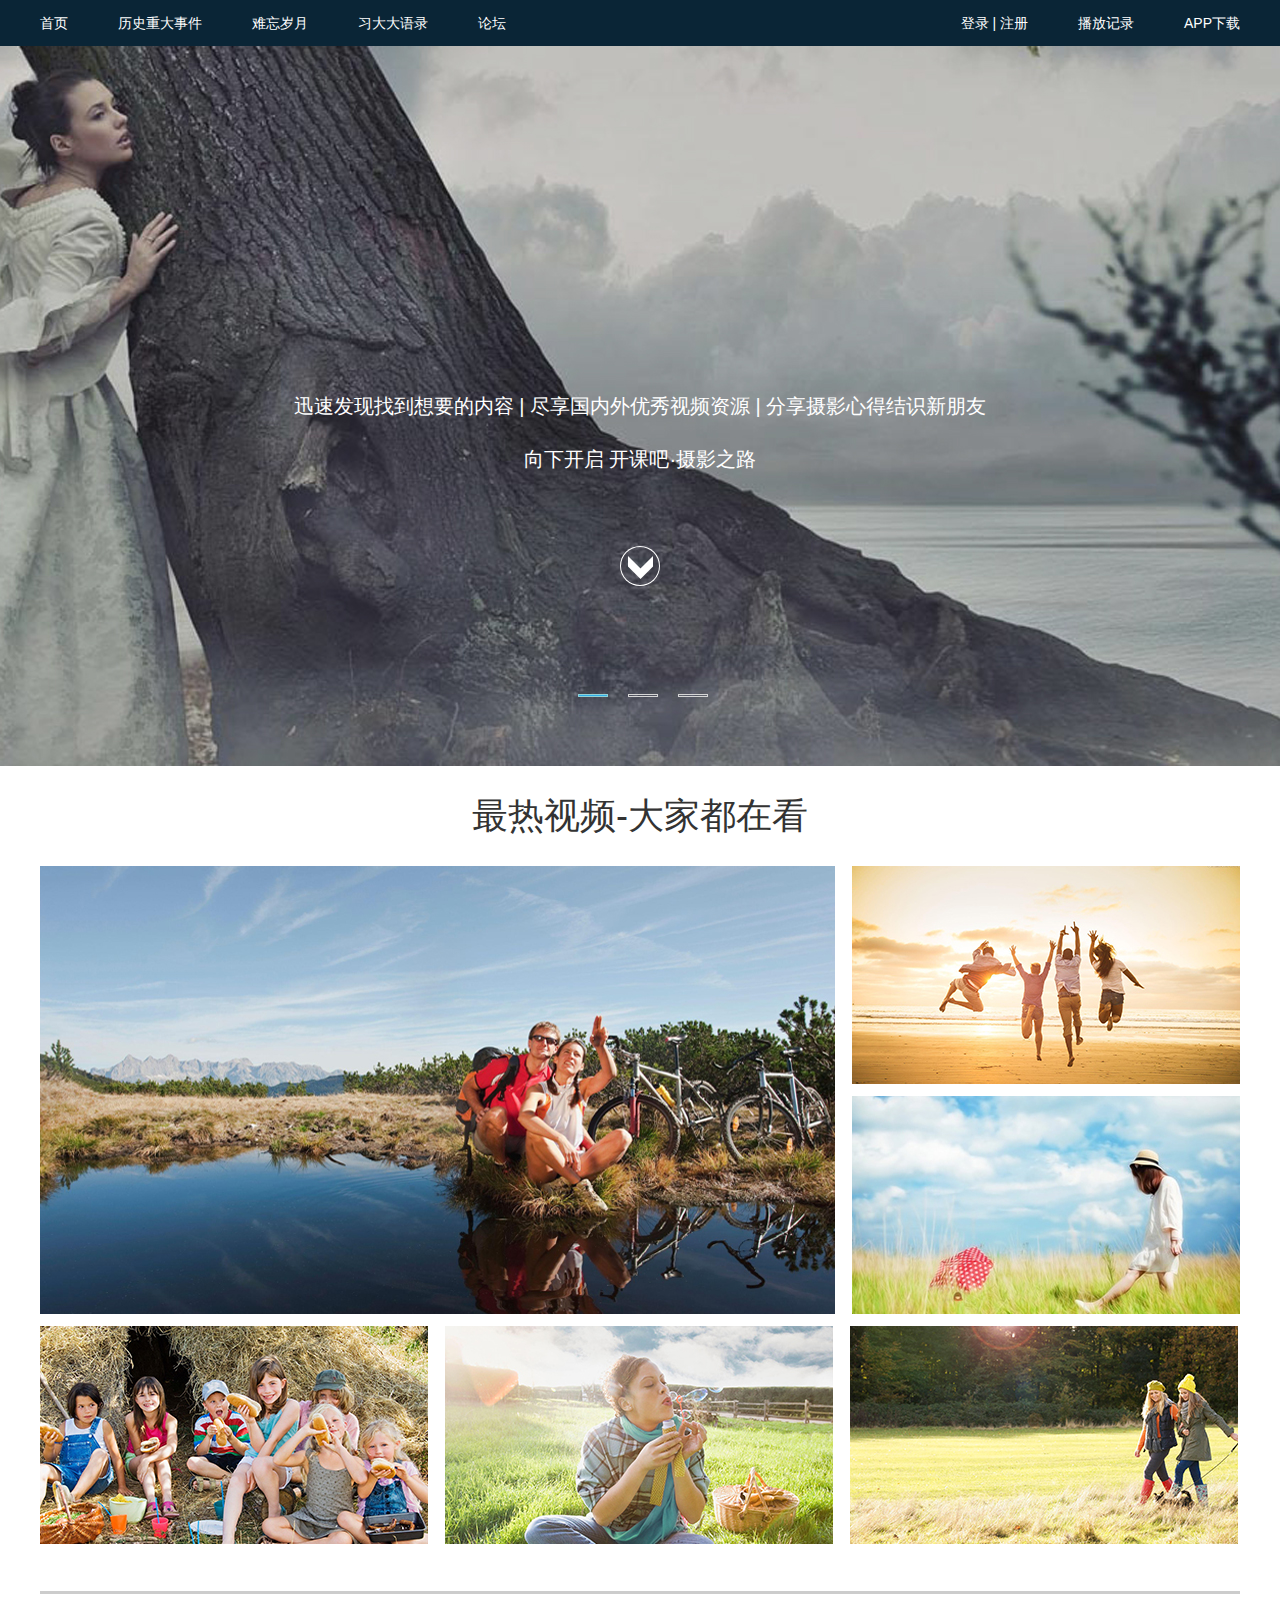
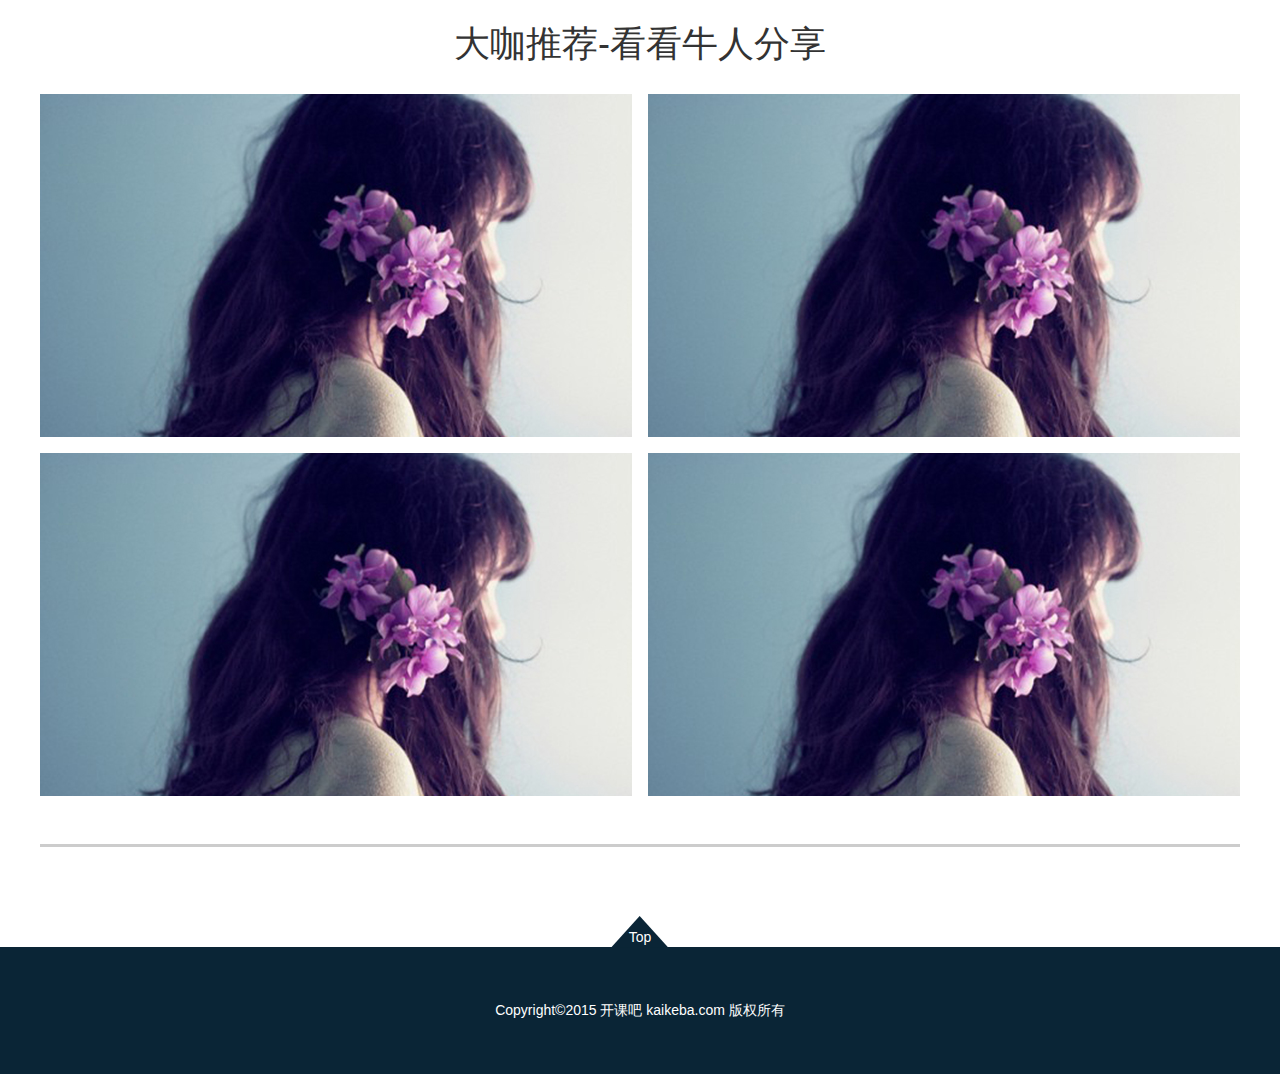
<file: index.html>
﻿<!doctype html>
<html><!-- InstanceBegin template="/Templates/template.dwt" codeOutsideHTMLIsLocked="false" -->
<head>
<meta charset="utf-8">
<!-- InstanceBeginEditable name="doctitle" -->
<title>摄影·开课吧</title>
<!-- InstanceEndEditable -->
<!-- InstanceBeginEditable name="EditRegion4" -->
<link rel="stylesheet" type="text/css" href="css/index.css">
<!-- InstanceEndEditable -->
<!-- InstanceBeginEditable name="EditRegion5" -->
<script type="text/javascript" src="js/index.js"></script>
<!-- InstanceEndEditable -->
</head>
<body>
<!--head begin-->
<header id="head">
	<div class="con">
		<ul class="left">
			<li>首页</li>
			<li>历史重大事件</li>
			<li>难忘岁月</li>
			<li>习大大语录</li>
			<li>论坛</li>
		</ul>
		<ul class="right">
			<li>APP下载</li>
			<li>播放记录</li>
			<li><a href="register.html">登录 | 注册</a></li>
		</ul>
	</div>
</header>
<!--head end-->
<!--nav begin
<nav>
	<div class="nav_in">
		<ul>
			<li><a href="index.html"></a></li>		
			<li><a href="user.html">个人中心</a></li>
			<li><a href="video.html">视频播放</a></li>
		</ul>
		<ol>
			<li>&#xe65e;</li>
			<li>&#xe608;</li>
			<li>&#xf012a;</li>
			<li>&#xe68e;</li>
		</ol>
	</div>
</nav>
-->
<!--nav end-->
<!--content begin-->
<!-- InstanceBeginEditable name="EditRegion3" -->
<!--banner begin-->
<div class="banner">
	<div class="banner_pic" id="banner_pic">
		<div class="current"><img class="ban" src="images/banner01.jpg" ></div>
		<div class="pic"><img class="ban" src="images/banner02.jpg" ></div>
		<div class="pic"><img class="ban" src="images/banner03.jpg" ></div>
	</div>
	<p>迅速发现找到想要的内容   |   尽享国内外优秀视频资源   |   分享摄影心得结识新朋友</p>
	<p>向下开启 开课吧·摄影之路</p>
	<ol id="button">
       <li class="current"></li>
       <li class="but"></li>
       <li class="but"></li>
	</ol>
<a href="#con" class="sanjiao"><img src="images/jiantou.png" alt=""></a>
</div>
<!--banner end-->
<!--content begin-->
<div class="content" id="con">
	<h2>最热视频-大家都在看</h2>
	<a href="video.html">
		<img src="images/pic01.jpg" >
		<div class="cur">
			<h3>初学者怎样挑选镜头</h3>
			<span>查看详情</span>
		</div>
	</a>
	<a href="#"><img src="images/pic02.jpg" ></a>
	<a href="#"><img src="images/pic03.jpg" ></a>
	<a href="#"><img src="images/pic04.jpg" ></a>
	<a href="#"><img src="images/pic05.jpg" ></a>
	<a href="#"><img src="images/pic06.jpg" ></a>
</div>
<div class="share">
	<h2>大咖推荐-看看牛人分享</h2>
	<a href="#">
		<img src="images/pic07.jpg" >
		<div class="cur">
			<img src="images/pic01.png" >
			<h3>nosay</h3>
			<p>视频: 34 订阅粉丝: 30112</p>
			<span>订阅</span>
		</div>
	</a>
	<a href="#">
		<img src="images/pic07.jpg" >
		<div class="cur">
			<img src="images/pic02.png" >
			<h3>nosay</h3>
			<p>视频: 34 订阅粉丝: 30112</p>
			<span>订阅</span>
		</div>
	</a>
	<a href="#">
		<img src="images/pic07.jpg" >
		<div class="cur">
			<img src="images/pic03.png" >
			<h3>nosay</h3>
			<p>视频: 34 订阅粉丝: 30112</p>
			<span>订阅</span>
		</div>
	</a>
	<a href="#">
		<img src="images/pic07.jpg" >
		<div class="cur">
			<img src="images/pic04.png" >
			<h3>nosay</h3>
			<p>视频: 34 订阅粉丝: 30112</p>
			<span>订阅</span>
		</div>
	</a>
</div>
<!--content end-->
<!-- InstanceEndEditable -->
<!--content end-->
<!--footer begin-->
<footer>
	<div class="foot">
		<a href="#head"><span>Top</span></a>
		<p>Copyright©2015 开课吧 kaikeba.com 版权所有</p>
	</div>
</footer>
<!--footer end-->
</body>
<!-- InstanceEnd --></html>
</file>
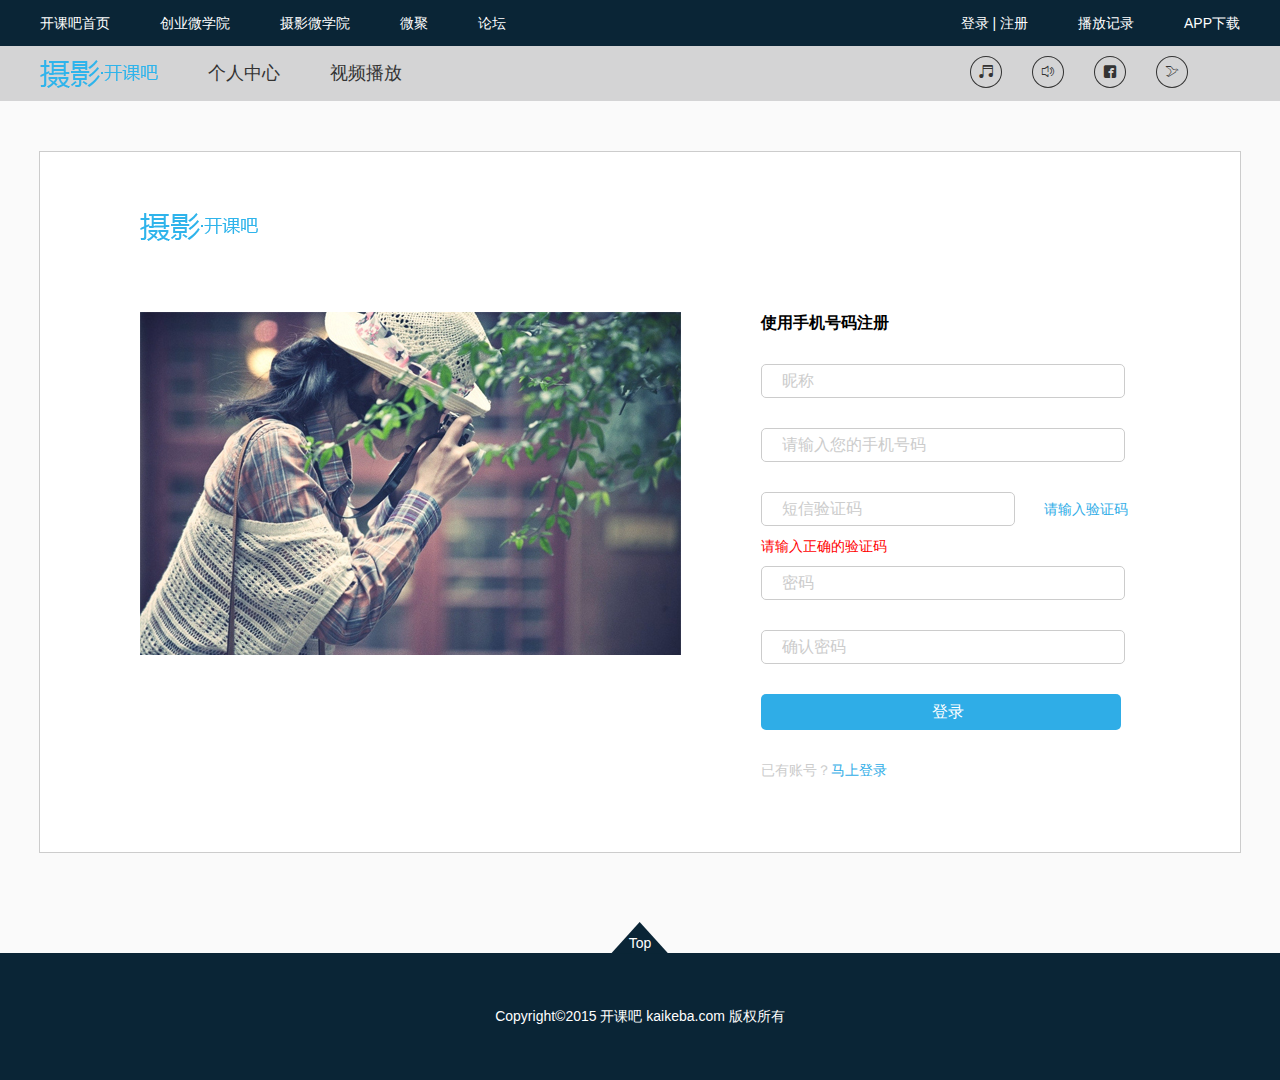
<file: register.html>
<!doctype html>
<html><!-- InstanceBegin template="/Templates/template.dwt" codeOutsideHTMLIsLocked="false" -->
<head>
<meta charset="utf-8">
<!-- InstanceBeginEditable name="doctitle" -->
<title>摄影·开课吧</title>
<!-- InstanceEndEditable -->
<!-- InstanceBeginEditable name="EditRegion4" -->
<link rel="stylesheet" type="text/css" href="css/register.css">
<!-- InstanceEndEditable -->
<!-- InstanceBeginEditable name="EditRegion5" -->
<!-- InstanceEndEditable -->
</head>
<body>
<!--head begin-->
<header id="head">
	<div class="con">
		<ul class="left">
			<li>开课吧首页</li>
			<li>创业微学院</li>
			<li>摄影微学院</li>
			<li>微聚</li>
			<li>论坛</li>
		</ul>
		<ul class="right">
			<li>APP下载</li>
			<li>播放记录</li>
			<li><a href="register.html">登录 | 注册</a></li>
		</ul>
	</div>
</header>
<!--head end-->
<!--nav begin-->
<nav>
	<div class="nav_in">
		<ul>
			<li><a href="index.html"></a></li>		
			<li><a href="user.html">个人中心</a></li>
			<li><a href="video.html">视频播放</a></li>
		</ul>
		<ol>
			<li>&#xe65e;</li>
			<li>&#xe608;</li>
			<li>&#xf012a;</li>
			<li>&#xe68e;</li>
		</ol>
	</div>
</nav>
<!--nav end-->
<!--content begin-->
<!-- InstanceBeginEditable name="EditRegion3" -->
<div class="content">
	<p><img src="images/LOGO.png" alt="摄影•开课吧" ></p>
	<aside>
		<img src="images/sheying.jpg" >
	</aside>
	<div class="right">
		<h3>使用手机号码注册</h3>
		<form action="#" method="post">
				<input type="text" placeholder="昵称"/>
				<input type="text" placeholder="请输入您的手机号码"/>
				<input type="text" placeholder="短信验证码" class="short" />
				<span>请输入验证码</span>
				<p>请输入正确的验证码</p>
				<input type="text" placeholder="密码" maxlength="8" />
				<input type="text" placeholder="确认密码" maxlength="8" />
    	        <input type="submit" value="登录" class="button"/> 
    	        <p>已有账号？<a href="#">马上登录</a></p>
    	</form>
	</div>
</div>
<!-- InstanceEndEditable -->
<!--content end-->
<!--footer begin-->
<footer>
	<div class="foot">
		<a href="#head"><span>Top</span></a>
		<p>Copyright©2015 开课吧 kaikeba.com 版权所有</p>
	</div>
</footer>
<!--footer end-->
</body>
<!-- InstanceEnd --></html>
</file>
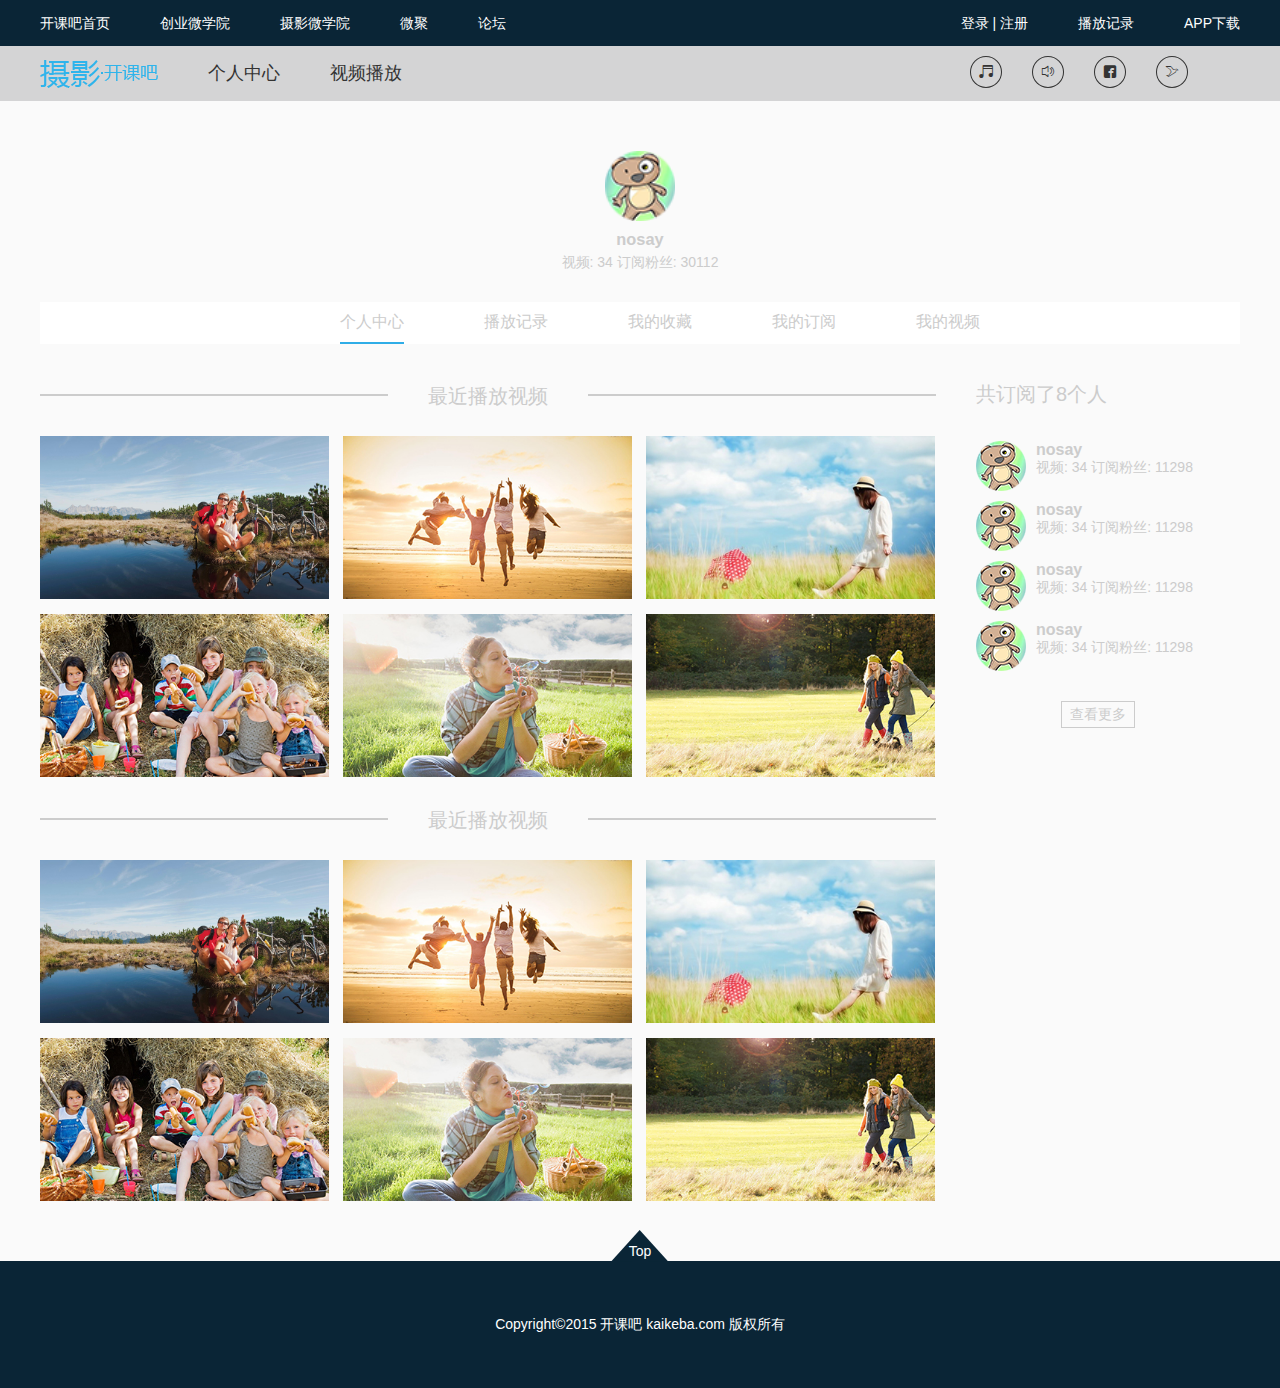
<file: user.html>
<!doctype html>
<html><!-- InstanceBegin template="/Templates/template.dwt" codeOutsideHTMLIsLocked="false" -->
<head>
<meta charset="utf-8">
<!-- InstanceBeginEditable name="doctitle" -->
<title>摄影·开课吧</title>
<!-- InstanceEndEditable -->
<!-- InstanceBeginEditable name="EditRegion4" -->
<link rel="stylesheet" type="text/css" href="css/user.css">
<!-- InstanceEndEditable -->
<!-- InstanceBeginEditable name="EditRegion5" -->
<!-- InstanceEndEditable -->
</head>
<body>
<!--head begin-->
<header id="head">
	<div class="con">
		<ul class="left">
			<li>开课吧首页</li>
			<li>创业微学院</li>
			<li>摄影微学院</li>
			<li>微聚</li>
			<li>论坛</li>
		</ul>
		<ul class="right">
			<li>APP下载</li>
			<li>播放记录</li>
			<li><a href="register.html">登录 | 注册</a></li>
		</ul>
	</div>
</header>
<!--head end-->
<!--nav begin-->
<nav>
	<div class="nav_in">
		<ul>
			<li><a href="index.html"></a></li>		
			<li><a href="user.html">个人中心</a></li>
			<li><a href="video.html">视频播放</a></li>
		</ul>
		<ol>
			<li>&#xe65e;</li>
			<li>&#xe608;</li>
			<li>&#xf012a;</li>
			<li>&#xe68e;</li>
		</ol>
	</div>
</nav>
<!--nav end-->
<!--content begin-->
<!-- InstanceBeginEditable name="EditRegion3" -->
<div class="content">
		<div class="center">
			<img src="images/pic01.png" >
			<h3>nosay</h3>
			<p>视频: 34 订阅粉丝: 30112</p>
		</div>
		<ul>
			<li>个人中心</li>
			<li>播放记录</li>
			<li>我的收藏</li>
			<li>我的订阅</li>
			<li>我的视频</li>
		</ul>
		<div class="left">
			<div class="top">
				<span>最近播放视频</span>
				<a href="#"><img src="images/pic01.jpg" ></a>
				<a href="#"><img src="images/pic02.jpg" ></a>
				<a href="#"><img src="images/pic03.jpg" ></a>
				<a href="#"><img src="images/pic04.jpg" ></a>
				<a href="#"><img src="images/pic05.jpg" ></a>
				<a href="#"><img src="images/pic06.jpg" ></a>
			</div>
			<div class="top">
				<span>最近播放视频</span>
				<a href="#"><img src="images/pic01.jpg" ></a>
				<a href="#"><img src="images/pic02.jpg" ></a>
				<a href="#"><img src="images/pic03.jpg" ></a>
				<a href="#"><img src="images/pic04.jpg" ></a>
				<a href="#"><img src="images/pic05.jpg" ></a>
				<a href="#"><img src="images/pic06.jpg" ></a>
			</div>
		</div>
		<figure>
			<figcaption>共订阅了8个人</figcaption>
			<ol>
				<li><h3>nosay</h3><span>视频: 34 订阅粉丝: 11298 </span></li>
				<li><h3>nosay</h3><span>视频: 34 订阅粉丝: 11298 </span></li>
				<li><h3>nosay</h3><span>视频: 34 订阅粉丝: 11298 </span></li>
				<li><h3>nosay</h3><span>视频: 34 订阅粉丝: 11298 </span></li>
			</ol>
			<p>查看更多</p>
		</figure>
</div>
<!-- InstanceEndEditable -->
<!--content end-->
<!--footer begin-->
<footer>
	<div class="foot">
		<a href="#head"><span>Top</span></a>
		<p>Copyright©2015 开课吧 kaikeba.com 版权所有</p>
	</div>
</footer>
<!--footer end-->
</body>
<!-- InstanceEnd --></html>
</file>
<file: css/index.css>
@charset "utf-8";
/* CSS Document */
/*清除浏览器默认样式*/
body, ul, li, ol, dl, dd, dt, p, h1, h2, h3, h4, h5, h6, form, img {margin:0;padding:0;border:0;list-style: none;}
/*全局控制样式*/
body{font-family:"微软雅黑",Arial, Helvetica, sans-serif; font-size:14px;}
a{color:#333;text-decoration: none;}
input,textarea{outline: none;}
 @font-face {
	font-family: 'freshskin';
    src:url('../fonts/iconfont.ttf');
}  
/*head begin*/
header{
	width:100%;
	height: 46px;
	background: #0a2536;
}
header .con{
	width:1200px;
	margin:0 auto;
}
header .con .left{float: left;}
header .con .right{float: right;}
header .con .left li{
	float: left;
	height:46px;
	line-height: 46px;
	margin-right:50px;
	color: #fff;
	cursor: pointer;
}
header .con .right li{
	float: right;
	height:46px;
	line-height: 46px;
	margin-left:50px;
	color: #fff;
	cursor: pointer;
}
header .con .right li a{color:#fff;}
/*head end*/
/*nav begin*/
nav{
	width:100%;
	height:55px;
	position:absolute;
	background:rgba(255,255,255,0.8);
	z-index:10;
}
nav .nav_in{
	width:1200px;
	margin:0 auto;
}
nav ul{float: left;}
nav ul li{
	float: left;
	margin-right: 50px;
	font-size: 18px;
	height:55px;
	line-height: 55px;
}
nav ul li:first-child a{
	display:inline-block;
	height:55px;
	width:118px;
	background:url(../images/LOGO.png) no-repeat center left;
	}
nav .nav_in ol{
	float: right;
	width:300px;
	height: 55px;
	font-family: "freshskin";
}
nav .nav_in ol li{
	float: left;
	width:32px;
	height:32px;
	line-height: 32px;
	text-align: center;
	color:#333;
	box-shadow: 0 0 0 1px #333 inset;
	transition:box-shadow 0.5s ease 0s; 
	border-radius: 16px; 
	margin:10px 0 0 30px;
	cursor: pointer;
}
nav .nav_in ol li:hover{
	box-shadow: 0 0 0 16px #fff inset; 
	color:#333;
}
/*nav end*/
/*banner begin*/
.banner{
	width:100%;
	height:720px;
	position: relative;
	color:#fff;
	overflow: hidden;
	text-align: center;
}
.banner .ban{
	position: absolute;
	top:0;
	left:50%;
	transform:translate(-50%,0);
}
.banner .current{display: block;}
.banner .pic{display: none;}
.banner h3{
	font-weight: normal;
	padding-top:70px;
	color:#fff;
	opacity: 0;
	font-size: 50px;
	transition:all 0.5s ease-in 0s;
}
 #button{
	position:absolute;
	left:50%; 
	top:90%;
	margin-left:-62px;
	z-index:9999;
}
 #button .but{
	float:left; 
	width:28px; 
	height:1px; 
	border:1px solid #d6d6d6; 
	margin-right:20px;
}
 #button li{cursor:pointer;}
 #button .current{
	background:#2fade7; 
	float:left; 
	width:28px; 
	height:1px; 
	border:1px solid #90d1d5; 
	margin-right:20px;
}
body:hover .banner h3{
	padding-top:200px;
	opacity: 1;
}
.banner p{
	width:715px;
	position: absolute;
	top:50%;
	left:50%;
	font-size: 20px;
	opacity: 0;
	transform:translate(-50%,-50%);
	-o-transform:translate(-50%,-50%);
	-ms-transform:translate(-50%,-50%);
	-moz-transform:translate(-50%,-50%);
	-webkit-transform:translate(-50%,-50%);
	transition:all 0.8s ease-in 0s;
}
body:hover .banner p{opacity: 1;}
.banner p:nth-of-type(2){
	position: absolute;
	top:1000px;
	left:50%;
	font-size: 20px;
	opacity: 0;
	transform:translate(-50%,0);
	-o-transform:translate(-50%,0);
	-ms-transform:translate(-50%,0);
	-moz-transform:translate(-50%,-0);
	-webkit-transform:translate(-50%,0);
	transition:all 0.8s ease-in 0s;
}
body:hover .banner p:nth-of-type(2){
	position: absolute;
	top:400px;
	opacity: 1;
}
.sanjiao{
	width:40px;
	height: 30px;
	padding-top: 10px;
	border-radius: 20px;
	box-shadow: 0 0 0 1px #fff inset;
	text-align: center;
	position: absolute;
	top:1000px;
	left:50%;
	z-index: 99999;
	opacity: 0;
	transform:translate(-50%,0);
	-o-transform:translate(-50%,0);
	-ms-transform:translate(-50%,0);
	-moz-transform:translate(-50%,-0);
	-webkit-transform:translate(-50%,0);
	transition:all 0.8s ease-in 0s;
}
body:hover .sanjiao{
	
	position: absolute;
	top:500px;
	opacity: 1;
}
.sanjiao:hover{box-shadow: 0 0 0 20px #2fade7 inset;}
/*banner end*/
/*content begin*/
.content{
	width:1200px;
	height:825px;
	margin:0px auto;
	border-bottom: 3px solid #ccc;
}
.content h2,.share h2{
	text-align: center;
	color:#333;
	font-size: 36px;
	font-weight: normal;
	line-height: 100px;
}
.content a{
	float: left;
	width:388px;
	height:218px;
	overflow: hidden;
	margin:0 0 12px 17px;
}

.content a:nth-of-type(1),.content a:nth-of-type(4),.share a:nth-of-type(1),.share a:nth-of-type(3){margin-left:0;}
.content a img,.share a img{display: block;}
.content a:nth-of-type(1){
	position: relative;
	width:795px;
	height:448px;
	overflow: hidden;
}
.content a:nth-of-type(1) .cur{
	width:795px;
	height:448px;
	background: #000;
	opacity: 0;
	position: absolute;
	left: 0;
	top:0;
	text-align: center;
	transition:all 0.5s ease-in 0s;
}
.content a:nth-of-type(1):hover .cur{opacity: 0.5;}
.content a .cur h3{
	color:#fff;
	font-size: 25px;
	font-weight: normal;
	padding-top: 150px;

}
.content a .cur span{
	display: block;
	width:150px;
	height:40px;
	font-size: 20px;
	line-height: 40px;
	color:#2fade7;
	margin:100px 0 0 317px;
	border-radius: 5px;
	border:2px solid #2fade7;
}
.content a img{transition:all 0.5s ease-in 0s;}
.content a:hover img{transform: scale(1.1,1.1);	}
.content a:nth-of-type(1):hover img{
	width:795px;
	height:448px;
	transform: scale(1);
}
.share{
	width:1200px;
	height:850px;
	margin:0 auto;
	border-bottom: 3px solid #ccc;
}
.share a{
	float: left;
	position: relative;
	width:592px;
	height:343px;
	margin:0 0 16px 16px;
	overflow: hidden;
}
.share a .cur{
	width:296px;
	height:345px;
	background: rgba(255,255,255,0);
	position: absolute;
	left:-296px;
	top:0;
	text-align: center;
	transition:all 0.5s ease-in 0s;
}

.share a:hover .cur{
	position: absolute;
	left:0;
	top:0;
	background: rgba(255,255,255,0.5);
}
.share a:nth-of-type(2) .cur,.share a:nth-of-type(3) .cur{
	position: absolute;
	left:592px;
	top:0;
}
.share a:nth-of-type(2):hover .cur,.share a:nth-of-type(3):hover .cur{
	position: absolute;
	left:296px;
	top:0;
}
.share a .cur img{
	padding:70px 0 15px 125px;

}
.share a .cur p{padding:10px 0 15px 0;}
.share a .cur span{
	display: block;
	width:75px;
	height:30px;
	background: #2fade7;
	border-radius: 5px;
	margin:30px 0 0 110px;
	color:#fff;
	line-height: 30px;
}
/*content end*/
/*foot begin*/
footer{
	width:100%;
	height:127px;
	margin-top:100px;
	background: #0a2536; 
	color:#fff;
	text-align: center;
}
footer .foot{
	width:1200px;
	height:127px;
	margin:0 auto;
	position: relative;
}
footer span{
	width:58px;
	height:32px;
	line-height: 43px;
	text-align: center;
	color:#fff;
	position: absolute;
	top:-31px;
	left:600px;
	margin-left:-29px;
	background: url(../images/sanjiao.png);
}
footer p{
	line-height: 127px;
}
/*foot end*/
</file>
<file: css/register.css>
@charset "utf-8";
/* CSS Document */
/*清除浏览器默认样式*/
body, ul, li, ol, dl, dd, dt, p, h1, h2, h3, h4, h5, h6, form, img,table,tr,td{margin:0;padding:0;border:0;list-style: none;}
body{font-family:"微软雅黑",Arial, Helvetica, sans-serif; font-size:14px;background: #fafafa;}
/* @font-face {font-family: 'freshskin';src:url('../fonts/iconfont.ttf') format('truetype')} */
a{color:#333;text-decoration: none;}
input,textarea{outline: none;}
@font-face {
	font-family: 'freshskin';
    src:url('../fonts/iconfont.ttf');
}  
header{
	width:100%;
	height: 46px;
	background: #0a2536;
}
header .con{
	width:1200px;
	margin:0 auto;
}
header .con .left{
	float: left;
}
header .con .right{
	float: right;
}
header .con .left li{
	float: left;
	height:46px;
	line-height: 46px;
	margin-right:50px;
	color: #fff;
	cursor: pointer;
}
header .con .right li{
	float: right;
	height:46px;
	line-height: 46px;
	margin-left:50px;
	color: #fff;
	cursor: pointer;
}
header .con .right li a{color:#fff;}
nav{
	width:100%;
	height:55px;
	background:#d4d4d5;

}
nav .nav_in{
	width:1200px;
	margin:0 auto;
}
nav ul{
	float: left;
}
nav ul li{
	float: left;
	margin-right: 50px;
	font-size: 18px;
	height:55px;
	line-height: 55px;
}
nav ul li:first-child a{
	display:inline-block;
	height:55px;
	width:118px;
	background:url(../images/LOGO.png) no-repeat center left;
	}
nav .nav_in ol{
	float: right;
	width:300px;
	height: 55px;
	font-family: "freshskin";
}
nav .nav_in ol li{
	float: left;
	width:32px;
	height:32px;
	line-height: 32px;
	text-align: center;
	color:#333;
	box-shadow: 0 0 0 1px #333 inset;
	transition:box-shadow 0.5s ease 0s; 
	border-radius: 16px; 
	margin:10px 0 0 30px;
	cursor: pointer;
}
nav .nav_in ol li:hover{
	box-shadow: 0 0 0 16px #fff inset; 
	color:#333;

}
.content{
	width:1200px;
	height:700px;
	margin:50px auto 0;
	border:1px solid #ccc;
	background: #fff;
}
.content p{
	font-size: 25px;
	height:160px;
	line-height: 160px;
	color:#2fade7;
	padding-left: 100px;
}
.content aside{
	float: left;
	margin-left: 100px;
}
.content .right{
	width:385px;
	float: left;
	margin-left: 80px;

}
.content .right input{
	width:340px;
	height:30px;
	padding-left:20px;
	line-height:30px;
	color:#ccc;
	font-size:16px;
	margin-top:30px;
	border-radius: 5px;
	border:1px solid #ccc;
}
input::placeholder{color:#CCC;}     /*修改placeholder默认的颜色*/
.content .right .short{width:230px;}
.content .right span{
	display: inline-block;
	width:91px;
	font-size: 14px;
	color:#2fade7;
 	margin:30px 0 0 25px; 
}
.content .right p{
	font-size:14px;
	padding:0;
	height:40px;
	line-height: 40px;
	color:red;
}
.content .right input:nth-of-type(4){margin:0;}
.content .right .button{
	width:360px;
	height:36px;
	color:#fff;
	background:#2fade7;
	border:none; 
	border-radius: 5px;
	margin-bottom: 20px;
}
.content .right .button:hover{background: #0272da;}
.content .right p:nth-of-type(2){color:#ccc;}
.content .right p:nth-of-type(2) a{color:#2fade7;}
footer{
	width:100%;
	height:127px;
	margin-top:100px;
	background: #0a2536; 
	color:#fff;
	text-align: center;
}
footer .foot{
	width:1200px;
	height:127px;
	margin:0 auto;
	position: relative;
}
footer span{
	width:58px;
	height:32px;
	line-height: 43px;
	text-align: center;
	color:#fff;
	position: absolute;
	top:-31px;
	left:600px;
	margin-left:-29px;
	background: url(../images/sanjiao.png);
}
footer p{line-height: 127px;}
</file>
<file: css/user.css>
body, ul, li, ol, dl, dd, dt, p, h1, h2, h3, h4, h5, h6, form, img {margin:0;padding:0;border:0;list-style: none;}
body{font-family:"微软雅黑",Arial, Helvetica, sans-serif; font-size:14px;background: #fafafa;}
/* @font-face {font-family: 'freshskin';src:url('../fonts/iconfont.ttf') format('truetype')} */
a{color:#333;text-decoration: none;}
a:hover{}
input,textarea{outline: none;}
 @font-face {
	font-family: 'freshskin';
    src:url('../fonts/iconfont.ttf');
}  
header{
	width:100%;
	height: 46px;
	background: #0a2536;
}
header .con{
	width:1200px;
	margin:0 auto;
}
header .con .left{
	float: left;
}
header .con .right{
	float: right;
}
header .con .left li{
	float: left;
	height:46px;
	line-height: 46px;
	margin-right:50px;
	color: #fff;
	cursor: pointer;
}
header .con .right li{
	float: right;
	height:46px;
	line-height: 46px;
	margin-left:50px;
	color: #fff;
	cursor: pointer;
}
header .con .right li a{color:#fff;}
nav{
	width:100%;
	height:55px;
	background:#d4d4d5;

}
nav .nav_in{
	width:1200px;
	margin:0 auto;
}
nav ul{
	float: left;
}
nav ul li{
	float: left;
	margin-right: 50px;
	font-size: 18px;
	height:55px;
	line-height: 55px;
}
nav ul li:first-child a{
	display:inline-block;
	height:55px;
	width:118px;
	background:url(../images/LOGO.png) no-repeat center left;
	}
nav .nav_in ol{
	float: right;
	width:300px;
	height: 55px;
	font-family: "freshskin";
}
nav .nav_in ol li{
	float: left;
	width:32px;
	height:32px;
	line-height: 32px;
	text-align: center;
	color:#333;
	box-shadow: 0 0 0 1px #333 inset;
	transition:box-shadow 0.5s ease 0s; 
	border-radius: 16px; 
	margin:10px 0 0 30px;
	cursor: pointer;
}
nav .nav_in ol li:hover{
	box-shadow: 0 0 0 16px #fff inset; 
	color:#333;

}
.content{
	color:#ccc;
	width:1200px;
	height:1140px;
	margin:0 auto;
}
.content .center{
	
	padding-top: 50px;
	text-align: center;
}
.content .center img{
	width:70px;
	height:70px;
}
.content .center h3{
	line-height: 30px;

}
.content ul{
	width:900px;
	height:42px;
	line-height: 40px;
	background: #fff;
	margin: 30px 0 50px 0;
	padding-left: 300px;

}
.content ul li{
	font-size: 16px;
	float: left;
	margin-right: 80px;
	cursor: pointer;
}
.content ul li:nth-child(1){border-bottom: 2px solid #2fade7;}
.content ul li:hover{border-bottom: 2px solid #2fade7;}

.content .left{
	width:896px;
	float: left;
}
.content .left .top{
	height:422px;
	border-top:2px solid #ccc;
	}
.content .left span{
	display: block;
	width:200px;
	height:40px;
	background: #fafafa;
	margin:-20px auto 20px	;
	text-align: center;
	line-height: 40px;
	font-size: 20px;
}
.content .left a{
	display: block;
	float: left;
	width:289px;
	height:163px;
	overflow: hidden;
	margin:0 14px 15px 0;
}
.content .left a img{
	width:289px;
	height:163px;
	transition:all 0.5s ease-in 0s;

}
.content .left .top a:nth-child(4),.content .left .top a:nth-child(7){margin-right:0;}
.content .left .top a:hover img{
	transform: scale(1.1,1.1);
}
.content figure{
	float: left;
	margin: -13px 0 0 40px;
}
.content figure figcaption{
	font-size: 20px;
	height:50px;
}
.content figure ol li{
	height:50px;
	width:190px;
	margin:10px 0 0 0 ;
	padding-left: 60px;

	background: url(../images/pic01.png) no-repeat;
}

.content figure ol h3{font-size: 16px;}
.content figure p{
	width:72px;
	height:25px;
	line-height: 25px;
	border:1px solid #ccc;
	text-align: center;
	margin:30px 0 0 85px;
}

footer{
	width:100%;
	height:127px;
	margin-top:20px;
	background: #0a2536; 
	color:#fff;
	text-align: center;
}
footer .foot{
	width:1200px;
	height:127px;
	margin:0 auto;
	position: relative;
}
footer span{
	width:58px;
	height:32px;
	line-height: 43px;
	text-align: center;
	color:#fff;
	position: absolute;
	top:-31px;
	left:600px;
	margin-left:-29px;
	background: url(../images/sanjiao.png);
}
footer p{line-height: 127px;}
</file>
